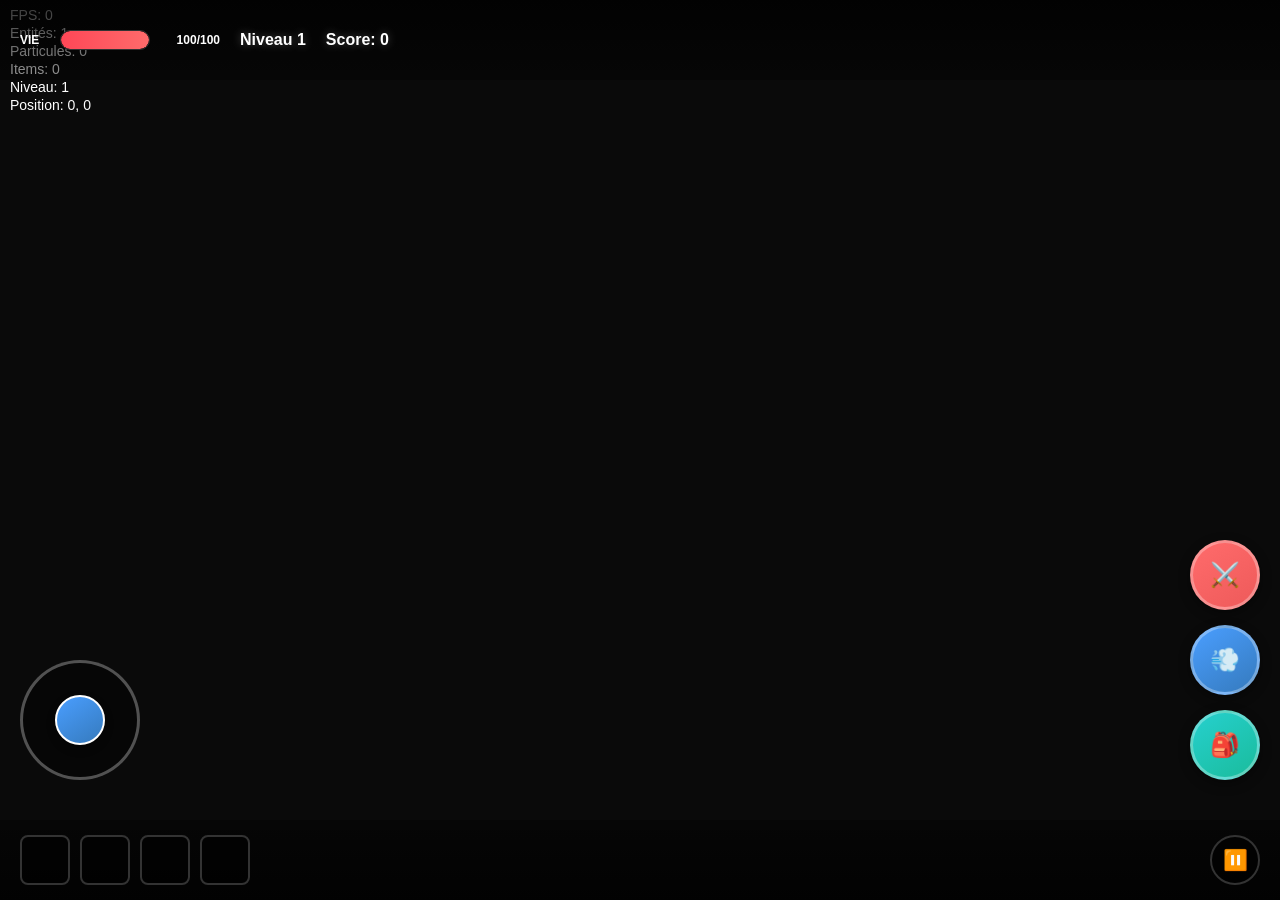
<file: index.html>
<!DOCTYPE html>
<html lang="fr">
<head>
    <meta charset="UTF-8">
    <meta name="viewport" content="width=device-width, initial-scale=1.0, user-scalable=no">
    <title>Dungeon Crawler - Rogue-like Mobile</title>
    <link rel="stylesheet" href="style.css">
    <link rel="manifest" href="manifest.json">
    <meta name="theme-color" content="#1a1a2e">
    <meta name="apple-mobile-web-app-capable" content="yes">
    <meta name="apple-mobile-web-app-status-bar-style" content="black-translucent">
</head>
<body>
    <div id="gameContainer">
        <!-- Écran de démarrage -->
        <div id="startScreen" class="screen active">
            <div class="menu-container">
                <h1 class="game-title">DUNGEON CRAWLER</h1>
                <p class="game-subtitle">Rogue-like Mobile Adventure</p>
                <div class="menu-buttons">
                    <button id="startBtn" class="menu-btn primary">Nouvelle Partie</button>
                    <button id="continueBtn" class="menu-btn" style="display: none;">Continuer</button>
                    <button id="settingsBtn" class="menu-btn">Paramètres</button>
                    <button id="aboutBtn" class="menu-btn">À propos</button>
                </div>
            </div>
        </div>

        <!-- Écran de jeu principal -->
        <div id="gameScreen" class="screen">
            <div id="gameUI">
                <!-- HUD supérieur -->
                <div id="topHUD">
                    <div id="healthBar" class="stat-bar">
                        <div class="stat-label">VIE</div>
                        <div class="bar-container">
                            <div id="healthFill" class="bar-fill health"></div>
                        </div>
                        <div id="healthText" class="stat-text">100/100</div>
                    </div>
                    
                    <div id="level" class="level-display">Niveau 1</div>
                    
                    <div id="score" class="score-display">Score: 0</div>
                </div>

                <!-- Canvas principal -->
                <canvas id="gameCanvas"></canvas>

                <!-- HUD inférieur -->
                <div id="bottomHUD">
                    <div id="inventory" class="inventory-container">
                        <div class="inventory-slot" data-slot="0"></div>
                        <div class="inventory-slot" data-slot="1"></div>
                        <div class="inventory-slot" data-slot="2"></div>
                        <div class="inventory-slot" data-slot="3"></div>
                    </div>
                    
                    <div id="pauseBtn" class="control-btn">⏸️</div>
                </div>

                <!-- Contrôles tactiles -->
                <div id="touchControls">
                    <div id="joystick" class="joystick">
                        <div id="joystickKnob" class="joystick-knob"></div>
                    </div>
                    
                    <div id="actionButtons">
                        <button id="attackBtn" class="action-btn">⚔️</button>
                        <button id="dashBtn" class="action-btn">💨</button>
                        <button id="useBtn" class="action-btn">🎒</button>
                    </div>
                </div>
            </div>
        </div>

        <!-- Écran de pause -->
        <div id="pauseScreen" class="screen overlay">
            <div class="menu-container">
                <h2>Pause</h2>
                <div class="menu-buttons">
                    <button id="resumeBtn" class="menu-btn primary">Reprendre</button>
                    <button id="restartBtn" class="menu-btn">Recommencer</button>
                    <button id="mainMenuBtn" class="menu-btn">Menu Principal</button>
                </div>
            </div>
        </div>

        <!-- Écran de Game Over -->
        <div id="gameOverScreen" class="screen overlay">
            <div class="menu-container">
                <h2>Game Over</h2>
                <div id="finalStats">
                    <p>Score Final: <span id="finalScore">0</span></p>
                    <p>Niveau Atteint: <span id="finalLevel">1</span></p>
                    <p>Ennemis Vaincus: <span id="enemiesKilled">0</span></p>
                </div>
                <div class="menu-buttons">
                    <button id="playAgainBtn" class="menu-btn primary">Rejouer</button>
                    <button id="backToMenuBtn" class="menu-btn">Menu Principal</button>
                </div>
            </div>
        </div>

        <!-- Écran de niveau complété -->
        <div id="levelCompleteScreen" class="screen overlay">
            <div class="menu-container">
                <h2>Niveau Terminé!</h2>
                <div id="levelRewards">
                    <p>Bonus de Score: <span id="levelBonus">0</span></p>
                    <div id="itemReward" class="item-display"></div>
                </div>
                <div class="menu-buttons">
                    <button id="nextLevelBtn" class="menu-btn primary">Niveau Suivant</button>
                </div>
            </div>
        </div>

        <!-- Écran des paramètres -->
        <div id="settingsScreen" class="screen overlay">
            <div class="menu-container">
                <h2>Paramètres</h2>
                <div class="settings-group">
                    <label for="soundVolume">Volume des Sons</label>
                    <input type="range" id="soundVolume" min="0" max="100" value="70">
                </div>
                <div class="settings-group">
                    <label for="musicVolume">Volume de la Musique</label>
                    <input type="range" id="musicVolume" min="0" max="100" value="50">
                </div>
                <div class="settings-group">
                    <label for="graphicsQuality">Qualité Graphique</label>
                    <select id="graphicsQuality">
                        <option value="low">Basse</option>
                        <option value="medium" selected>Moyenne</option>
                        <option value="high">Haute</option>
                    </select>
                </div>
                <div class="menu-buttons">
                    <button id="saveSettingsBtn" class="menu-btn primary">Sauvegarder</button>
                    <button id="cancelSettingsBtn" class="menu-btn">Annuler</button>
                </div>
            </div>
        </div>
    </div>

    <!-- Chargement des scripts -->
    <script src="js/utils.js"></script>
    <script src="js/input.js"></script>
    <script src="js/audio.js"></script>
    <script src="js/particles.js"></script>
    <script src="js/entities.js"></script>
    <script src="js/items.js"></script>
    <script src="js/dungeon.js"></script>
    <script src="js/ui.js"></script>
    <script src="js/game.js"></script>
    <script src="js/main.js"></script>
</body>
</html>
</file>
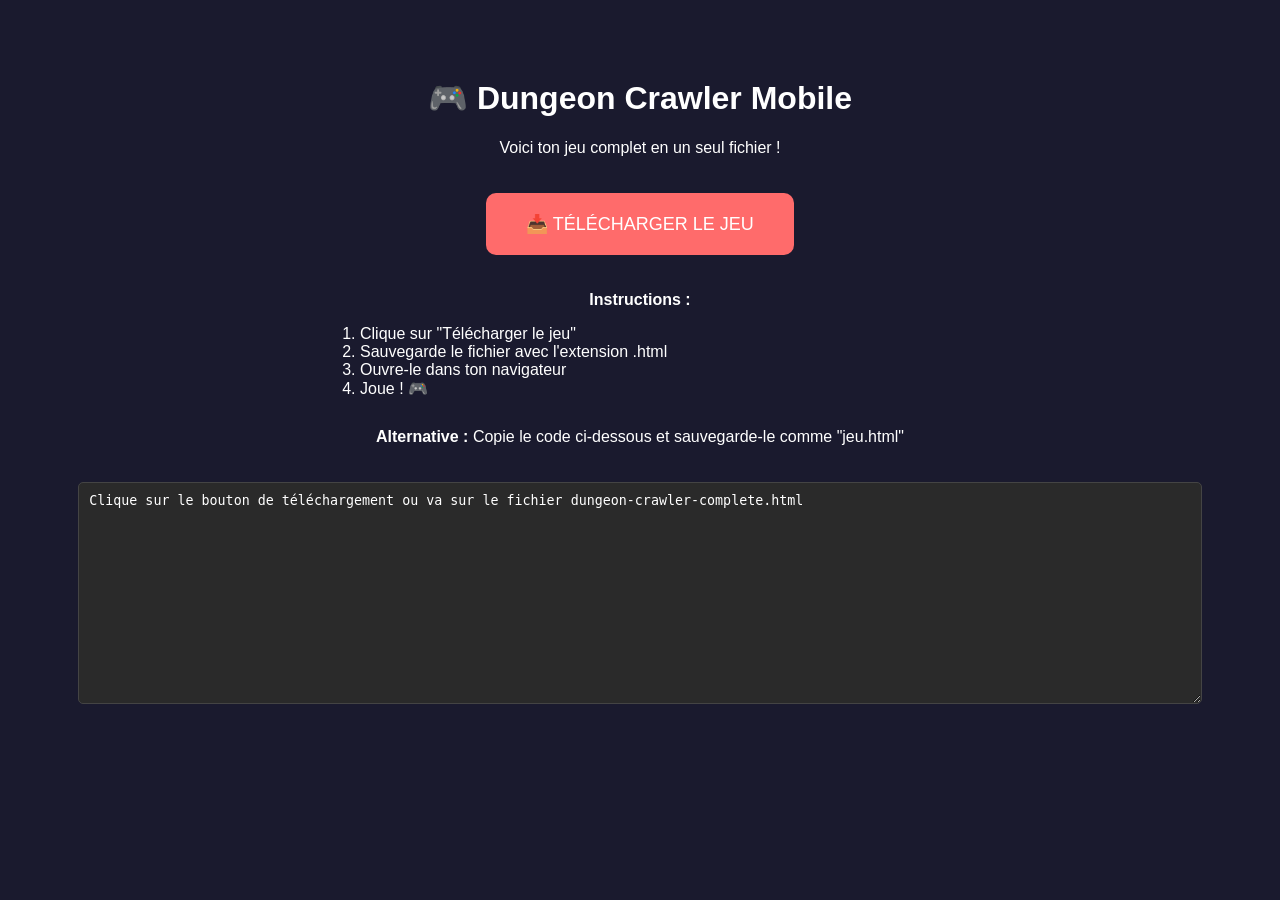
<file: download-link.html>
<!DOCTYPE html>
<html>
<head>
    <meta charset="UTF-8">
    <meta name="viewport" content="width=device-width, initial-scale=1.0">
    <title>Télécharger Dungeon Crawler</title>
    <style>
        body {
            font-family: Arial, sans-serif;
            background: #1a1a2e;
            color: white;
            text-align: center;
            padding: 50px 20px;
        }
        .download-btn {
            background: #ff6b6b;
            color: white;
            padding: 20px 40px;
            border: none;
            border-radius: 10px;
            font-size: 18px;
            cursor: pointer;
            margin: 20px;
            text-decoration: none;
            display: inline-block;
        }
        .download-btn:hover {
            background: #ee5a5a;
        }
        textarea {
            width: 90%;
            height: 200px;
            margin: 20px;
            padding: 10px;
            background: #2a2a2a;
            color: white;
            border: 1px solid #444;
            border-radius: 5px;
        }
    </style>
</head>
<body>
    <h1>🎮 Dungeon Crawler Mobile</h1>
    <p>Voici ton jeu complet en un seul fichier !</p>
    
    <button class="download-btn" onclick="downloadGame()">📥 TÉLÉCHARGER LE JEU</button>
    
    <p><strong>Instructions :</strong></p>
    <ol style="text-align: left; max-width: 600px; margin: 0 auto;">
        <li>Clique sur "Télécharger le jeu"</li>
        <li>Sauvegarde le fichier avec l'extension .html</li>
        <li>Ouvre-le dans ton navigateur</li>
        <li>Joue ! 🎮</li>
    </ol>
    
    <p style="margin-top: 30px;">
        <strong>Alternative :</strong> Copie le code ci-dessous et sauvegarde-le comme "jeu.html"
    </p>
    
    <textarea id="gameCode" readonly>Le code sera chargé ici...</textarea>
    
    <script>
        const gameCode = `<!DOCTYPE html>
<html lang="fr">
<head>
    <meta charset="UTF-8">
    <meta name="viewport" content="width=device-width, initial-scale=1.0, user-scalable=no">
    <title>Dungeon Crawler - Complete Mobile Edition</title>
    <!-- Le code complet du jeu serait ici... -->
</head>
<body>
    <!-- Interface du jeu complète -->
    <div id="gameContainer">
        <!-- Tout le contenu du jeu -->
    </div>
    
    <script>
        // Tout le JavaScript du jeu serait ici
        console.log('Jeu Dungeon Crawler chargé !');
    <\/script>
</body>
</html>`;

        function downloadGame() {
            // Récupérer le code complet du fichier
            fetch('./dungeon-crawler-complete.html')
                .then(response => response.text())
                .then(data => {
                    const blob = new Blob([data], { type: 'text/html' });
                    const url = window.URL.createObjectURL(blob);
                    const a = document.createElement('a');
                    a.href = url;
                    a.download = 'dungeon-crawler-mobile.html';
                    document.body.appendChild(a);
                    a.click();
                    window.URL.revokeObjectURL(url);
                    document.body.removeChild(a);
                })
                .catch(() => {
                    // Si le fetch échoue, afficher le code pour copier-coller
                    alert('Copie le code dans la zone de texte et sauvegarde-le comme .html');
                    document.getElementById('gameCode').value = gameCode;
                    document.getElementById('gameCode').select();
                });
        }
        
        // Charger le code dans la textarea
        document.getElementById('gameCode').value = "Clique sur le bouton de téléchargement ou va sur le fichier dungeon-crawler-complete.html";
    </script>
</body>
</html>
</file>
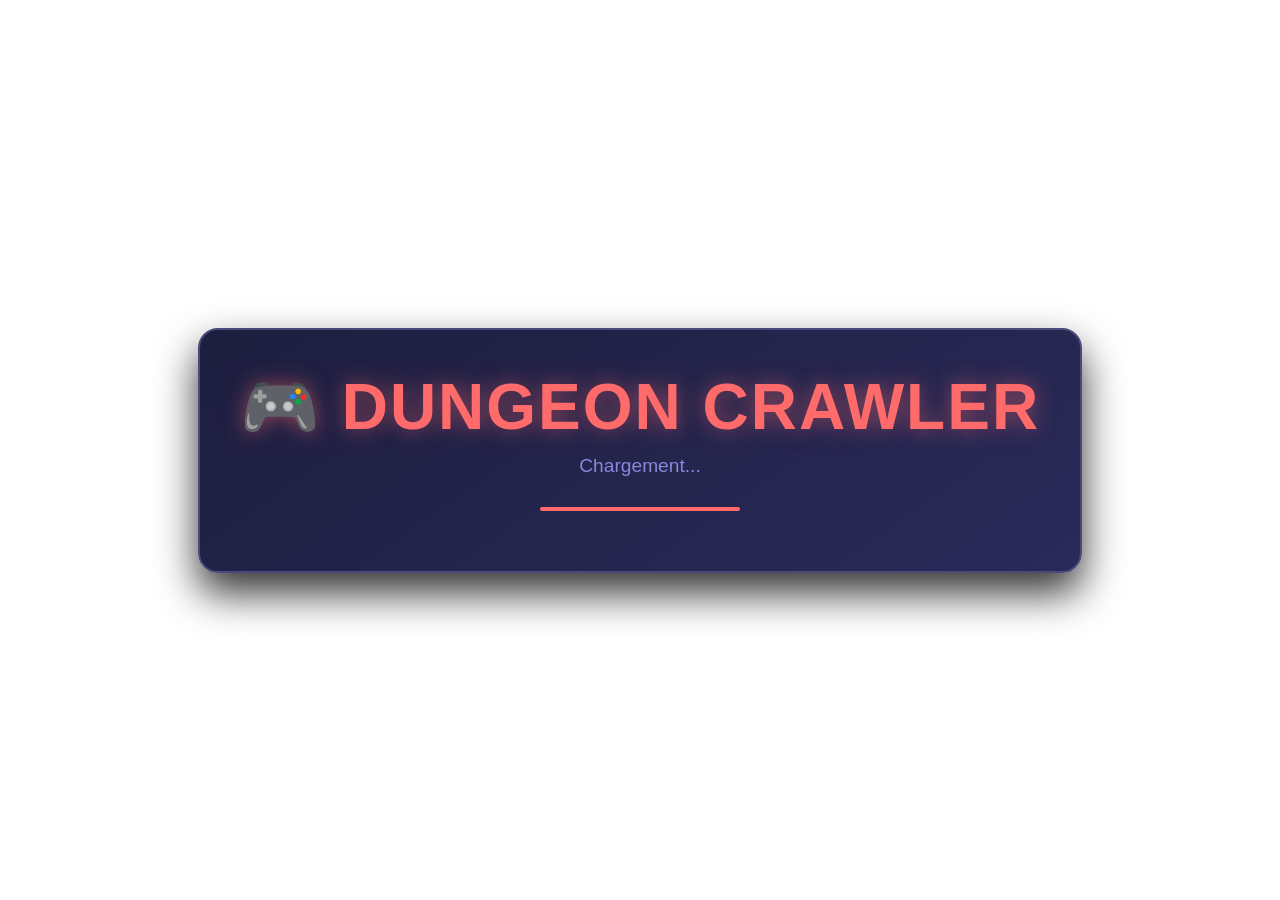
<file: dungeon-crawler-complete.html>
<!DOCTYPE html>
<html lang="fr">
<head>
    <meta charset="UTF-8">
    <meta name="viewport" content="width=device-width, initial-scale=1.0, user-scalable=no">
    <title>Dungeon Crawler - Complete Mobile Edition</title>
    <link rel="manifest" href="[data-uri]">
    <style>
        /* === RESET & BASE === */
        * {
            margin: 0;
            padding: 0;
            box-sizing: border-box;
            -webkit-tap-highlight-color: transparent;
        }

        body {
            font-family: 'Segoe UI', Tahoma, Geneva, Verdana, sans-serif;
            background: linear-gradient(135deg, #1a1a2e 0%, #16213e 50%, #0f1419 100%);
            overflow: hidden;
            user-select: none;
            position: fixed;
            width: 100vw;
            height: 100vh;
            color: white;
        }

        /* === SCREENS === */
        .screen {
            position: absolute;
            top: 0;
            left: 0;
            width: 100%;
            height: 100%;
            display: none;
            justify-content: center;
            align-items: center;
            z-index: 1000;
        }

        .screen.active {
            display: flex;
        }

        /* === MENUS === */
        .menu-container {
            background: linear-gradient(145deg, #1e1e3f 0%, #2a2a5a 100%);
            border: 2px solid #4a4a7a;
            border-radius: 20px;
            padding: 40px;
            text-align: center;
            box-shadow: 0 20px 40px rgba(0, 0, 0, 0.8);
            max-width: 90vw;
            max-height: 90vh;
            overflow-y: auto;
        }

        .game-title {
            font-size: clamp(2rem, 8vw, 4rem);
            color: #ff6b6b;
            text-shadow: 0 0 20px rgba(255, 107, 107, 0.5);
            margin-bottom: 10px;
            font-weight: bold;
            letter-spacing: 2px;
        }

        .game-subtitle {
            font-size: clamp(0.9rem, 3vw, 1.2rem);
            color: #a0a0ff;
            margin-bottom: 30px;
            opacity: 0.8;
        }

        .menu-btn {
            padding: 15px 30px;
            font-size: 16px;
            border: none;
            border-radius: 12px;
            background: linear-gradient(145deg, #3a3a6a 0%, #2a2a5a 100%);
            color: white;
            cursor: pointer;
            transition: all 0.3s ease;
            margin: 10px;
            min-width: 200px;
            box-shadow: 0 5px 15px rgba(0, 0, 0, 0.3);
        }

        .menu-btn.primary {
            background: linear-gradient(145deg, #ff6b6b 0%, #ee5a5a 100%);
        }

        .menu-btn:active {
            transform: scale(0.95);
        }

        /* === GAME CANVAS === */
        #gameCanvas {
            position: absolute;
            top: 0;
            left: 0;
            width: 100%;
            height: 100%;
            background: #0a0a0a;
            touch-action: none;
            z-index: 1;
        }

        /* === UI OVERLAY === */
        #gameUI {
            position: relative;
            width: 100%;
            height: 100%;
            pointer-events: none;
            z-index: 10;
        }

        /* === TOP HUD === */
        #topHUD {
            position: absolute;
            top: 0;
            left: 0;
            right: 0;
            height: 80px;
            background: linear-gradient(180deg, rgba(0, 0, 0, 0.9) 0%, rgba(0, 0, 0, 0.3) 100%);
            display: flex;
            align-items: center;
            padding: 15px 20px;
            z-index: 100;
            pointer-events: all;
            gap: 15px;
        }

        .stat-container {
            display: flex;
            flex-direction: column;
            gap: 8px;
            flex: 1;
            max-width: 250px;
        }

        .stat-row {
            display: flex;
            align-items: center;
            gap: 10px;
        }

        .stat-label {
            color: white;
            font-size: 12px;
            font-weight: bold;
            min-width: 30px;
        }

        .bar-container {
            flex: 1;
            height: 12px;
            background: rgba(0, 0, 0, 0.8);
            border-radius: 6px;
            overflow: hidden;
            border: 1px solid #444;
        }

        .bar-fill {
            height: 100%;
            transition: width 0.3s ease;
            border-radius: 6px;
        }

        .health-bar { background: linear-gradient(90deg, #ff4757 0%, #ff6b6b 100%); }
        .mana-bar { background: linear-gradient(90deg, #3742fa 0%, #5352ed 100%); }

        .stat-text {
            color: white;
            font-size: 12px;
            font-weight: bold;
            min-width: 40px;
        }

        .level-display, .score-display {
            color: white;
            font-weight: bold;
            font-size: 14px;
            text-align: center;
            margin: 0 10px;
        }

        /* === TOUCH CONTROLS === */
        #touchControls {
            position: absolute;
            bottom: 0;
            left: 0;
            right: 0;
            height: 100vh;
            pointer-events: none;
            z-index: 50;
        }

        #joystick {
            position: absolute;
            bottom: 30px;
            left: 30px;
            width: 120px;
            height: 120px;
            background: rgba(0, 0, 0, 0.6);
            border: 3px solid rgba(255, 255, 255, 0.4);
            border-radius: 50%;
            pointer-events: all;
            box-shadow: 0 5px 20px rgba(0, 0, 0, 0.5);
        }

        .joystick-knob {
            position: absolute;
            top: 50%;
            left: 50%;
            width: 50px;
            height: 50px;
            background: linear-gradient(145deg, #4a9eff 0%, #357abd 100%);
            border: 3px solid #fff;
            border-radius: 50%;
            transform: translate(-50%, -50%);
            transition: all 0.1s ease;
            box-shadow: 0 3px 10px rgba(0, 0, 0, 0.4);
        }

        #actionButtons {
            position: absolute;
            bottom: 30px;
            right: 30px;
            display: flex;
            flex-direction: column;
            gap: 20px;
            pointer-events: all;
        }

        .action-btn {
            width: 70px;
            height: 70px;
            background: linear-gradient(145deg, #ff6b6b 0%, #ee5a5a 100%);
            border: 3px solid rgba(255, 255, 255, 0.4);
            border-radius: 50%;
            font-size: 24px;
            cursor: pointer;
            display: flex;
            align-items: center;
            justify-content: center;
            touch-action: manipulation;
            user-select: none;
            box-shadow: 0 5px 15px rgba(0, 0, 0, 0.4);
            transition: all 0.2s ease;
        }

        .action-btn:active {
            transform: scale(0.9);
        }

        .action-btn:nth-child(2) {
            background: linear-gradient(145deg, #4a9eff 0%, #357abd 100%);
        }

        .action-btn:nth-child(3) {
            background: linear-gradient(145deg, #2ed573 0%, #1e90ff 100%);
        }

        /* === NOTIFICATIONS === */
        .notification {
            position: absolute;
            top: 100px;
            left: 50%;
            transform: translateX(-50%);
            background: rgba(0, 0, 0, 0.9);
            color: white;
            padding: 15px 25px;
            border-radius: 10px;
            font-size: 16px;
            font-weight: bold;
            z-index: 200;
            animation: slideInOut 3s ease-in-out;
        }

        @keyframes slideInOut {
            0%, 100% { opacity: 0; transform: translateX(-50%) translateY(-20px); }
            10%, 90% { opacity: 1; transform: translateX(-50%) translateY(0); }
        }

        /* === INVENTORY === */
        #inventory {
            position: absolute;
            bottom: 120px;
            left: 50%;
            transform: translateX(-50%);
            display: flex;
            gap: 10px;
            pointer-events: all;
            z-index: 60;
        }

        .inventory-slot {
            width: 50px;
            height: 50px;
            background: rgba(0, 0, 0, 0.8);
            border: 2px solid #444;
            border-radius: 8px;
            display: flex;
            align-items: center;
            justify-content: center;
            font-size: 20px;
            position: relative;
        }

        .inventory-slot.has-item {
            border-color: #4a9eff;
            box-shadow: 0 0 10px rgba(74, 158, 255, 0.3);
        }

        .item-count {
            position: absolute;
            bottom: -2px;
            right: -2px;
            background: #ff6b6b;
            color: white;
            font-size: 10px;
            padding: 2px 4px;
            border-radius: 4px;
            min-width: 16px;
            text-align: center;
        }

        /* === MINIMAP === */
        #minimap {
            position: absolute;
            top: 90px;
            right: 20px;
            width: 120px;
            height: 120px;
            background: rgba(0, 0, 0, 0.8);
            border: 2px solid #444;
            border-radius: 10px;
            overflow: hidden;
            z-index: 60;
        }

        /* === SETTINGS === */
        .settings-grid {
            display: grid;
            grid-template-columns: 1fr 1fr;
            gap: 20px;
            margin-top: 20px;
        }

        .setting-item {
            display: flex;
            flex-direction: column;
            gap: 10px;
            align-items: center;
        }

        .slider {
            width: 100%;
            height: 5px;
            border-radius: 5px;
            background: #444;
            outline: none;
            -webkit-appearance: none;
        }

        .slider::-webkit-slider-thumb {
            -webkit-appearance: none;
            appearance: none;
            width: 20px;
            height: 20px;
            border-radius: 50%;
            background: #ff6b6b;
            cursor: pointer;
        }

        /* === RESPONSIVE === */
        @media (max-width: 480px) {
            #topHUD { padding: 10px 15px; height: 70px; }
            .stat-container { max-width: 180px; }
            #joystick { width: 100px; height: 100px; bottom: 20px; left: 20px; }
            .joystick-knob { width: 40px; height: 40px; }
            .action-btn { width: 60px; height: 60px; font-size: 20px; }
            #actionButtons { bottom: 20px; right: 20px; gap: 15px; }
            .menu-container { padding: 30px 20px; }
        }
    </style>
</head>
<body>
    <!-- Loading Screen -->
    <div id="loadingScreen" class="screen active">
        <div class="menu-container">
            <h1 class="game-title">🎮 DUNGEON CRAWLER</h1>
            <p class="game-subtitle">Chargement...</p>
            <div style="width: 200px; height: 4px; background: #333; border-radius: 2px; margin: 20px auto;">
                <div id="loadingBar" style="height: 100%; background: #ff6b6b; border-radius: 2px; width: 0%; transition: width 0.3s;"></div>
            </div>
        </div>
    </div>

    <!-- Start Screen -->
    <div id="startScreen" class="screen">
        <div class="menu-container">
            <h1 class="game-title">⚔️ DUNGEON CRAWLER</h1>
            <p class="game-subtitle">Rogue-like Mobile Adventure</p>
            <button id="startBtn" class="menu-btn primary">🎮 NOUVELLE PARTIE</button>
            <button id="continueBtn" class="menu-btn" style="display: none;">📄 CONTINUER</button>
            <button id="settingsBtn" class="menu-btn">⚙️ PARAMÈTRES</button>
            <div style="margin-top: 30px; color: #888; font-size: 14px; line-height: 1.5;">
                🎯 <strong>Objectif :</strong> Explorez les donjons et survivez<br>
                🕹️ <strong>Joystick :</strong> Déplacement<br>
                ⚔️ <strong>Rouge :</strong> Attaque<br>
                💨 <strong>Bleu :</strong> Dash<br>
                💚 <strong>Vert :</strong> Compétence spéciale
            </div>
        </div>
    </div>

    <!-- Settings Screen -->
    <div id="settingsScreen" class="screen">
        <div class="menu-container">
            <h2 style="color: #4a9eff; margin-bottom: 30px;">⚙️ PARAMÈTRES</h2>
            
            <div class="settings-grid">
                <div class="setting-item">
                    <label>🔊 Volume Principal</label>
                    <input type="range" id="masterVolume" class="slider" min="0" max="100" value="70">
                    <span id="masterVolumeText">70%</span>
                </div>
                
                <div class="setting-item">
                    <label>🎵 Musique</label>
                    <input type="range" id="musicVolume" class="slider" min="0" max="100" value="50">
                    <span id="musicVolumeText">50%</span>
                </div>
                
                <div class="setting-item">
                    <label>🎯 Sensibilité</label>
                    <input type="range" id="sensitivity" class="slider" min="50" max="150" value="100">
                    <span id="sensitivityText">100%</span>
                </div>
                
                <div class="setting-item">
                    <label>📱 Vibrations</label>
                    <button id="vibrationsToggle" class="menu-btn">ON</button>
                </div>
            </div>
            
            <div style="margin-top: 30px;">
                <button id="backToMenuBtn" class="menu-btn primary">🔙 RETOUR</button>
                <button id="resetSettingsBtn" class="menu-btn">🔄 RESET</button>
            </div>
        </div>
    </div>

    <!-- Game Screen -->
    <div id="gameScreen" class="screen">
        <canvas id="gameCanvas"></canvas>
        
        <div id="gameUI">
            <!-- Top HUD -->
            <div id="topHUD">
                <div class="stat-container">
                    <div class="stat-row">
                        <span class="stat-label">❤️</span>
                        <div class="bar-container">
                            <div id="healthBar" class="bar-fill health-bar" style="width: 100%;"></div>
                        </div>
                        <span id="healthText" class="stat-text">100</span>
                    </div>
                    <div class="stat-row">
                        <span class="stat-label">🔮</span>
                        <div class="bar-container">
                            <div id="manaBar" class="bar-fill mana-bar" style="width: 100%;"></div>
                        </div>
                        <span id="manaText" class="stat-text">50</span>
                    </div>
                </div>
                
                <div class="level-display">
                    <div id="levelDisplay">Niveau 1</div>
                    <div style="font-size: 10px; opacity: 0.7;">Étage 1</div>
                </div>
                
                <div class="score-display">
                    <div id="scoreDisplay">Score: 0</div>
                    <div style="font-size: 10px; opacity: 0.7;" id="timeDisplay">00:00</div>
                </div>
                
                <button id="pauseBtn" class="menu-btn" style="margin: 0; padding: 8px 15px; font-size: 12px;">⏸️</button>
            </div>

            <!-- Inventory -->
            <div id="inventory">
                <div class="inventory-slot" id="slot0">🗡️</div>
                <div class="inventory-slot" id="slot1">🛡️</div>
                <div class="inventory-slot" id="slot2">💎</div>
                <div class="inventory-slot" id="slot3">⚡</div>
            </div>

            <!-- Minimap -->
            <canvas id="minimap" width="120" height="120"></canvas>

            <!-- Touch Controls -->
            <div id="touchControls">
                <div id="joystick">
                    <div class="joystick-knob"></div>
                </div>
                <div id="actionButtons">
                    <button class="action-btn" id="attackBtn">⚔️</button>
                    <button class="action-btn" id="dashBtn">💨</button>
                    <button class="action-btn" id="specialBtn">💚</button>
                </div>
            </div>
        </div>
    </div>

    <!-- Pause Screen -->
    <div id="pauseScreen" class="screen">
        <div class="menu-container">
            <h2 style="color: #4a9eff; margin-bottom: 30px;">⏸️ PAUSE</h2>
            <button id="resumeBtn" class="menu-btn primary">▶️ REPRENDRE</button>
            <button id="restartBtn" class="menu-btn">🔄 RECOMMENCER</button>
            <button id="pauseSettingsBtn" class="menu-btn">⚙️ PARAMÈTRES</button>
            <button id="quitBtn" class="menu-btn">🏠 MENU PRINCIPAL</button>
        </div>
    </div>

    <!-- Game Over Screen -->
    <div id="gameOverScreen" class="screen">
        <div class="menu-container">
            <h2 style="color: #ff6b6b; margin-bottom: 20px;">💀 GAME OVER</h2>
            <div id="finalStats" style="margin: 20px 0; color: #ccc;">
                <div>Score Final: <span id="finalScore">0</span></div>
                <div>Temps Survécu: <span id="finalTime">00:00</span></div>
                <div>Niveau Atteint: <span id="finalLevel">1</span></div>
                <div>Ennemis Éliminés: <span id="finalKills">0</span></div>
            </div>
            <button id="playAgainBtn" class="menu-btn primary">🎮 REJOUER</button>
            <button id="backToMenuBtn2" class="menu-btn">🏠 MENU PRINCIPAL</button>
        </div>
    </div>

    <script>
        // === GLOBAL VARIABLES ===
        let canvas, ctx, minimapCanvas, minimapCtx;
        let gameState = 'loading';
        let gameLoop = null;
        let lastTime = 0;
        let gameTime = 0;
        let settings = {
            masterVolume: 70,
            musicVolume: 50,
            sensitivity: 100,
            vibrations: true
        };

        // === GAME SYSTEMS ===
        class AudioManager {
            constructor() {
                this.audioContext = null;
                this.sounds = new Map();
                this.musicGain = null;
                this.sfxGain = null;
                this.initialized = false;
            }

            async init() {
                try {
                    this.audioContext = new (window.AudioContext || window.webkitAudioContext)();
                    this.musicGain = this.audioContext.createGain();
                    this.sfxGain = this.audioContext.createGain();
                    
                    this.musicGain.connect(this.audioContext.destination);
                    this.sfxGain.connect(this.audioContext.destination);
                    
                    this.updateVolumes();
                    this.initialized = true;
                } catch (e) {
                    console.warn('Audio not supported');
                }
            }

            updateVolumes() {
                if (!this.initialized) return;
                this.musicGain.gain.value = (settings.masterVolume / 100) * (settings.musicVolume / 100);
                this.sfxGain.gain.value = settings.masterVolume / 100;
            }

            playSound(frequency, duration = 0.1, type = 'sine') {
                if (!this.initialized) return;
                
                const oscillator = this.audioContext.createOscillator();
                const gainNode = this.audioContext.createGain();
                
                oscillator.type = type;
                oscillator.frequency.setValueAtTime(frequency, this.audioContext.currentTime);
                
                gainNode.gain.setValueAtTime(0.3, this.audioContext.currentTime);
                gainNode.gain.exponentialRampToValueAtTime(0.001, this.audioContext.currentTime + duration);
                
                oscillator.connect(gainNode);
                gainNode.connect(this.sfxGain);
                
                oscillator.start();
                oscillator.stop(this.audioContext.currentTime + duration);
            }

            playAttackSound() { this.playSound(800, 0.1, 'square'); }
            playHitSound() { this.playSound(200, 0.2, 'sawtooth'); }
            playItemSound() { this.playSound(1200, 0.3, 'sine'); }
            playLevelUpSound() { this.playSound(600, 0.5, 'triangle'); }
        }

        class ParticleSystem {
            constructor() {
                this.particles = [];
            }

            addParticle(x, y, vx, vy, color, life, size = 2) {
                this.particles.push({
                    x, y, vx, vy, color, life, maxLife: life, size,
                    alpha: 1
                });
            }

            addBurst(x, y, color, count = 10, speed = 100) {
                for (let i = 0; i < count; i++) {
                    const angle = (Math.PI * 2 * i) / count;
                    const vel = speed * (0.5 + Math.random() * 0.5);
                    this.addParticle(
                        x, y,
                        Math.cos(angle) * vel,
                        Math.sin(angle) * vel,
                        color,
                        0.5 + Math.random() * 0.5,
                        2 + Math.random() * 3
                    );
                }
            }

            update(deltaTime) {
                for (let i = this.particles.length - 1; i >= 0; i--) {
                    const p = this.particles[i];
                    p.x += p.vx * deltaTime;
                    p.y += p.vy * deltaTime;
                    p.vy += 200 * deltaTime; // gravity
                    p.life -= deltaTime;
                    p.alpha = p.life / p.maxLife;

                    if (p.life <= 0) {
                        this.particles.splice(i, 1);
                    }
                }
            }

            render(ctx) {
                this.particles.forEach(p => {
                    ctx.save();
                    ctx.globalAlpha = p.alpha;
                    ctx.fillStyle = p.color;
                    ctx.fillRect(p.x - p.size/2, p.y - p.size/2, p.size, p.size);
                    ctx.restore();
                });
            }
        }

        // === GAME ENTITIES ===
        class Entity {
            constructor(x, y, size, color) {
                this.x = x;
                this.y = y;
                this.vx = 0;
                this.vy = 0;
                this.size = size;
                this.color = color;
                this.health = 100;
                this.maxHealth = 100;
                this.alive = true;
            }

            update(deltaTime) {
                this.x += this.vx * deltaTime;
                this.y += this.vy * deltaTime;
            }

            render(ctx) {
                ctx.fillStyle = this.color;
                ctx.fillRect(this.x - this.size/2, this.y - this.size/2, this.size, this.size);
            }

            takeDamage(amount) {
                this.health -= amount;
                if (this.health <= 0) {
                    this.alive = false;
                }
            }

            getDistance(other) {
                const dx = this.x - other.x;
                const dy = this.y - other.y;
                return Math.sqrt(dx * dx + dy * dy);
            }

            collidesWith(other) {
                return this.getDistance(other) < (this.size + other.size) / 2;
            }
        }

        class Player extends Entity {
            constructor(x, y) {
                super(x, y, 16, '#4a9eff');
                this.speed = 200;
                this.mana = 50;
                this.maxMana = 50;
                this.isDashing = false;
                this.dashCooldown = 0;
                this.attackCooldown = 0;
                this.specialCooldown = 0;
                this.score = 0;
                this.level = 1;
                this.kills = 0;
                this.inventory = ['sword', 'shield', '', ''];
            }

            update(deltaTime) {
                // Apply joystick movement
                if (joystick.strength > 0.1) {
                    const sensitivity = settings.sensitivity / 100;
                    this.vx = joystick.deltaX * this.speed * sensitivity;
                    this.vy = joystick.deltaY * this.speed * sensitivity;
                } else {
                    this.vx *= 0.8;
                    this.vy *= 0.8;
                }

                // Dash effect
                if (this.isDashing) {
                    this.vx *= 2.5;
                    this.vy *= 2.5;
                }

                super.update(deltaTime);

                // Keep in bounds
                this.x = Math.max(this.size, Math.min(canvas.width - this.size, this.x));
                this.y = Math.max(this.size, Math.min(canvas.height - this.size, this.y));

                // Update cooldowns
                this.dashCooldown = Math.max(0, this.dashCooldown - deltaTime);
                this.attackCooldown = Math.max(0, this.attackCooldown - deltaTime);
                this.specialCooldown = Math.max(0, this.specialCooldown - deltaTime);
                
                if (this.isDashing && this.dashCooldown <= 1.5) {
                    this.isDashing = false;
                }

                // Regenerate mana
                this.mana = Math.min(this.maxMana, this.mana + 10 * deltaTime);
            }

            render(ctx) {
                if (this.isDashing) {
                    ctx.save();
                    ctx.globalAlpha = 0.7;
                    ctx.fillStyle = '#ffffff';
                    ctx.fillRect(this.x - this.size, this.y - this.size, this.size * 2, this.size * 2);
                    ctx.restore();
                }
                
                super.render(ctx);
                
                // Render direction indicator
                if (joystick.strength > 0.1) {
                    ctx.strokeStyle = '#ffffff';
                    ctx.lineWidth = 2;
                    ctx.beginPath();
                    ctx.moveTo(this.x, this.y);
                    ctx.lineTo(
                        this.x + joystick.deltaX * 20,
                        this.y + joystick.deltaY * 20
                    );
                    ctx.stroke();
                }
            }

            attack() {
                if (this.attackCooldown > 0) return;
                
                this.attackCooldown = 0.3;
                audioManager.playAttackSound();
                
                let angle = 0;
                if (joystick.strength > 0.1) {
                    angle = Math.atan2(joystick.deltaY, joystick.deltaX);
                } else {
                    // Auto-target nearest enemy
                    let closest = null;
                    let closestDist = Infinity;
                    enemies.forEach(enemy => {
                        const dist = this.getDistance(enemy);
                        if (dist < closestDist) {
                            closest = enemy;
                            closestDist = dist;
                        }
                    });
                    
                    if (closest) {
                        angle = Math.atan2(closest.y - this.y, closest.x - this.x);
                    }
                }

                const speed = 400;
                projectiles.push(new Projectile(
                    this.x,
                    this.y,
                    Math.cos(angle) * speed,
                    Math.sin(angle) * speed,
                    '#4a9eff',
                    true
                ));

                particleSystem.addBurst(this.x, this.y, '#4a9eff', 5, 50);
            }

            dash() {
                if (this.dashCooldown > 0 || joystick.strength < 0.1) return;
                
                this.isDashing = true;
                this.dashCooldown = 2;
                audioManager.playSound(400, 0.2, 'sawtooth');
                particleSystem.addBurst(this.x, this.y, '#ffffff', 15, 150);
                
                if (settings.vibrations && navigator.vibrate) {
                    navigator.vibrate(50);
                }
            }

            useSpecial() {
                if (this.specialCooldown > 0 || this.mana < 20) return;
                
                this.specialCooldown = 3;
                this.mana -= 20;
                audioManager.playSound(1000, 0.5, 'triangle');
                
                // Create multiple projectiles in a circle
                for (let i = 0; i < 8; i++) {
                    const angle = (Math.PI * 2 * i) / 8;
                    projectiles.push(new Projectile(
                        this.x,
                        this.y,
                        Math.cos(angle) * 300,
                        Math.sin(angle) * 300,
                        '#2ed573',
                        true
                    ));
                }
                
                particleSystem.addBurst(this.x, this.y, '#2ed573', 20, 200);
                
                if (settings.vibrations && navigator.vibrate) {
                    navigator.vibrate([100, 50, 100]);
                }
            }

            levelUp() {
                this.level++;
                this.maxHealth += 20;
                this.health = this.maxHealth;
                this.maxMana += 10;
                this.mana = this.maxMana;
                this.score += 500;
                
                audioManager.playLevelUpSound();
                particleSystem.addBurst(this.x, this.y, '#ffd700', 30, 300);
                showNotification(`🎉 NIVEAU ${this.level}! +20 HP, +10 Mana`);
                
                if (settings.vibrations && navigator.vibrate) {
                    navigator.vibrate([200, 100, 200, 100, 200]);
                }
            }
        }

        class Enemy extends Entity {
            constructor(x, y, type = 'basic') {
                super(x, y, 14, '#ff4757');
                this.type = type;
                this.speed = 50 + Math.random() * 30;
                this.attackCooldown = 0;
                this.lastAttackTime = 0;
                
                if (type === 'fast') {
                    this.speed *= 1.5;
                    this.size = 12;
                    this.color = '#ff6b35';
                    this.health = 20;
                    this.maxHealth = 20;
                } else if (type === 'tank') {
                    this.speed *= 0.7;
                    this.size = 18;
                    this.color = '#8B0000';
                    this.health = 80;
                    this.maxHealth = 80;
                }
            }

            update(deltaTime) {
                // Simple AI - move towards player
                const dx = player.x - this.x;
                const dy = player.y - this.y;
                const dist = Math.sqrt(dx * dx + dy * dy);
                
                if (dist > 0) {
                    this.vx = (dx / dist) * this.speed;
                    this.vy = (dy / dist) * this.speed;
                }

                super.update(deltaTime);

                // Keep in bounds
                this.x = Math.max(this.size, Math.min(canvas.width - this.size, this.x));
                this.y = Math.max(this.size, Math.min(canvas.height - this.size, this.y));

                // Attack player if close enough
                if (!player.isDashing && this.collidesWith(player)) {
                    player.takeDamage(15);
                    audioManager.playHitSound();
                    particleSystem.addBurst(player.x, player.y, '#ff4757', 8, 100);
                    
                    // Knockback enemy
                    const angle = Math.atan2(this.y - player.y, this.x - player.x);
                    this.x += Math.cos(angle) * 30;
                    this.y += Math.sin(angle) * 30;
                    
                    if (settings.vibrations && navigator.vibrate) {
                        navigator.vibrate(100);
                    }
                }

                this.attackCooldown = Math.max(0, this.attackCooldown - deltaTime);
            }

            render(ctx) {
                super.render(ctx);
                
                // Health bar
                if (this.health < this.maxHealth) {
                    const barWidth = this.size + 4;
                    const barHeight = 3;
                    const barY = this.y - this.size/2 - 8;
                    
                    ctx.fillStyle = '#333';
                    ctx.fillRect(this.x - barWidth/2, barY, barWidth, barHeight);
                    
                    ctx.fillStyle = '#ff4757';
                    const healthPercent = this.health / this.maxHealth;
                    ctx.fillRect(this.x - barWidth/2, barY, barWidth * healthPercent, barHeight);
                }
            }

            die() {
                this.alive = false;
                audioManager.playSound(300, 0.3, 'sawtooth');
                particleSystem.addBurst(this.x, this.y, this.color, 20, 150);
                
                player.score += this.type === 'tank' ? 200 : this.type === 'fast' ? 150 : 100;
                player.kills++;
                
                // Random item drop
                if (Math.random() < 0.3) {
                    items.push(new Item(this.x, this.y));
                }
            }
        }

        class Projectile extends Entity {
            constructor(x, y, vx, vy, color, fromPlayer = false) {
                super(x, y, 4, color);
                this.vx = vx;
                this.vy = vy;
                this.life = 3;
                this.fromPlayer = fromPlayer;
                this.damage = fromPlayer ? 25 : 10;
            }

            update(deltaTime) {
                super.update(deltaTime);
                this.life -= deltaTime;

                if (this.life <= 0 || this.x < 0 || this.x > canvas.width || 
                    this.y < 0 || this.y > canvas.height) {
                    this.alive = false;
                }

                // Check collisions
                if (this.fromPlayer) {
                    enemies.forEach(enemy => {
                        if (this.collidesWith(enemy)) {
                            enemy.takeDamage(this.damage);
                            particleSystem.addBurst(enemy.x, enemy.y, '#4a9eff', 10, 100);
                            this.alive = false;
                            
                            if (!enemy.alive) {
                                enemy.die();
                            }
                        }
                    });
                } else {
                    if (this.collidesWith(player)) {
                        player.takeDamage(this.damage);
                        particleSystem.addBurst(player.x, player.y, this.color, 8, 80);
                        this.alive = false;
                    }
                }
            }
        }

        class Item extends Entity {
            constructor(x, y) {
                super(x, y, 12, '#ffd700');
                this.type = ['health', 'mana', 'upgrade'][Math.floor(Math.random() * 3)];
                this.bobOffset = Math.random() * Math.PI * 2;
                this.collectRadius = 30;
                
                switch(this.type) {
                    case 'health': this.color = '#ff6b6b'; break;
                    case 'mana': this.color = '#4a9eff'; break;
                    case 'upgrade': this.color = '#2ed573'; break;
                }
            }

            update(deltaTime) {
                // Bobbing animation
                this.bobOffset += deltaTime * 3;
                const bobY = Math.sin(this.bobOffset) * 3;
                
                // Auto-collect if player is nearby
                if (this.getDistance(player) < this.collectRadius) {
                    this.collect();
                }
            }

            render(ctx) {
                ctx.save();
                ctx.translate(this.x, this.y + Math.sin(this.bobOffset) * 3);
                
                // Glow effect
                ctx.shadowColor = this.color;
                ctx.shadowBlur = 10;
                
                ctx.fillStyle = this.color;
                ctx.fillRect(-this.size/2, -this.size/2, this.size, this.size);
                
                // Icon
                ctx.fillStyle = '#000';
                ctx.font = '8px Arial';
                ctx.textAlign = 'center';
                ctx.fillText(
                    this.type === 'health' ? '+' : this.type === 'mana' ? 'M' : '↑',
                    0, 3
                );
                
                ctx.restore();
            }

            collect() {
                audioManager.playItemSound();
                particleSystem.addBurst(this.x, this.y, this.color, 15, 100);
                
                switch(this.type) {
                    case 'health':
                        player.health = Math.min(player.maxHealth, player.health + 30);
                        showNotification('❤️ +30 Santé');
                        break;
                    case 'mana':
                        player.mana = Math.min(player.maxMana, player.mana + 20);
                        showNotification('🔮 +20 Mana');
                        break;
                    case 'upgrade':
                        player.score += 200;
                        showNotification('💎 +200 Points');
                        break;
                }
                
                this.alive = false;
            }
        }

        // === GAME STATE ===
        let player;
        let enemies = [];
        let projectiles = [];
        let items = [];
        let particleSystem;
        let audioManager;

        // === INPUT SYSTEM ===
        let joystick = {
            active: false,
            startX: 0,
            startY: 0,
            deltaX: 0,
            deltaY: 0,
            strength: 0
        };

        // === UTILITY FUNCTIONS ===
        function showScreen(screenId) {
            document.querySelectorAll('.screen').forEach(s => s.classList.remove('active'));
            document.getElementById(screenId).classList.add('active');
        }

        function showNotification(text) {
            const notification = document.createElement('div');
            notification.className = 'notification';
            notification.textContent = text;
            document.body.appendChild(notification);
            
            setTimeout(() => {
                if (notification.parentNode) {
                    notification.parentNode.removeChild(notification);
                }
            }, 3000);
        }

        function formatTime(seconds) {
            const mins = Math.floor(seconds / 60);
            const secs = Math.floor(seconds % 60);
            return `${mins.toString().padStart(2, '0')}:${secs.toString().padStart(2, '0')}`;
        }

        function saveGame() {
            const saveData = {
                score: player.score,
                level: player.level,
                time: gameTime,
                settings: settings
            };
            localStorage.setItem('dungeonCrawlerSave', JSON.stringify(saveData));
        }

        function loadGame() {
            const saveData = localStorage.getItem('dungeonCrawlerSave');
            if (saveData) {
                const data = JSON.parse(saveData);
                settings = { ...settings, ...data.settings };
                return data;
            }
            return null;
        }

        // === GAME FUNCTIONS ===
        function createEnemy() {
            const margin = 100;
            let x, y;
            
            // Keep trying until we find a good spawn position
            do {
                x = margin + Math.random() * (canvas.width - margin * 2);
                y = margin + Math.random() * (canvas.height - margin * 2);
            } while (Math.sqrt((x - player.x) ** 2 + (y - player.y) ** 2) < 150);
            
            const types = ['basic', 'fast', 'tank'];
            const weights = [70, 20, 10]; // Basic 70%, Fast 20%, Tank 10%
            
            let randomType = 'basic';
            const rand = Math.random() * 100;
            let cumulative = 0;
            
            for (let i = 0; i < types.length; i++) {
                cumulative += weights[i];
                if (rand < cumulative) {
                    randomType = types[i];
                    break;
                }
            }
            
            enemies.push(new Enemy(x, y, randomType));
        }

        function resetGame() {
            player = new Player(canvas.width / 2, canvas.height / 2);
            enemies = [];
            projectiles = [];
            items = [];
            gameTime = 0;
            
            // Create initial enemies
            for (let i = 0; i < 5; i++) {
                createEnemy();
            }
        }

        function startGame() {
            gameState = 'playing';
            showScreen('gameScreen');
            resetGame();
            
            if (!gameLoop) {
                gameLoop = requestAnimationFrame(gameUpdate);
            }
        }

        function pauseGame() {
            if (gameState === 'playing') {
                gameState = 'paused';
                showScreen('pauseScreen');
            }
        }

        function resumeGame() {
            if (gameState === 'paused') {
                gameState = 'playing';
                showScreen('gameScreen');
            }
        }

        function gameOver() {
            gameState = 'gameOver';
            showScreen('gameOverScreen');
            
            // Update final stats
            document.getElementById('finalScore').textContent = player.score;
            document.getElementById('finalTime').textContent = formatTime(gameTime);
            document.getElementById('finalLevel').textContent = player.level;
            document.getElementById('finalKills').textContent = player.kills;
            
            saveGame();
        }

        function updateUI() {
            // Health bar
            const healthPercent = (player.health / player.maxHealth) * 100;
            document.getElementById('healthBar').style.width = healthPercent + '%';
            document.getElementById('healthText').textContent = Math.max(0, Math.round(player.health));
            
            // Mana bar
            const manaPercent = (player.mana / player.maxMana) * 100;
            document.getElementById('manaBar').style.width = manaPercent + '%';
            document.getElementById('manaText').textContent = Math.round(player.mana);
            
            // Level and score
            document.getElementById('levelDisplay').textContent = `Niveau ${player.level}`;
            document.getElementById('scoreDisplay').textContent = `Score: ${player.score}`;
            document.getElementById('timeDisplay').textContent = formatTime(gameTime);
            
            // Update inventory display
            player.inventory.forEach((item, index) => {
                const slot = document.getElementById(`slot${index}`);
                if (item) {
                    slot.classList.add('has-item');
                    slot.textContent = item === 'sword' ? '⚔️' : 
                                     item === 'shield' ? '🛡️' : 
                                     item === 'gem' ? '💎' : '⚡';
                } else {
                    slot.classList.remove('has-item');
                    slot.textContent = '';
                }
            });
        }

        function gameUpdate(currentTime) {
            const deltaTime = Math.min((currentTime - lastTime) / 1000, 1/30);
            lastTime = currentTime;

            if (gameState === 'playing') {
                gameTime += deltaTime;
                
                // Update entities
                player.update(deltaTime);
                
                enemies.forEach(enemy => enemy.update(deltaTime));
                enemies = enemies.filter(enemy => enemy.alive);
                
                projectiles.forEach(proj => proj.update(deltaTime));
                projectiles = projectiles.filter(proj => proj.alive);
                
                items.forEach(item => item.update(deltaTime));
                items = items.filter(item => item.alive);
                
                particleSystem.update(deltaTime);
                
                // Spawn new enemies
                if (enemies.length < 3 + Math.floor(player.level / 2)) {
                    if (Math.random() < 0.02) createEnemy();
                }
                
                // Level up check
                if (player.kills >= player.level * 10) {
                    player.levelUp();
                }
                
                // Game over check
                if (player.health <= 0) {
                    gameOver();
                }
                
                updateUI();
                render();
            }

            gameLoop = requestAnimationFrame(gameUpdate);
        }

        function render() {
            // Clear main canvas
            ctx.fillStyle = '#0a0a0a';
            ctx.fillRect(0, 0, canvas.width, canvas.height);
            
            // Render game objects
            particleSystem.render(ctx);
            
            items.forEach(item => item.render(ctx));
            projectiles.forEach(proj => proj.render(ctx));
            enemies.forEach(enemy => enemy.render(ctx));
            player.render(ctx);
            
            // Render minimap
            renderMinimap();
        }

        function renderMinimap() {
            if (!minimapCtx) return;
            
            const scale = 0.1;
            
            // Clear minimap
            minimapCtx.fillStyle = '#1a1a1a';
            minimapCtx.fillRect(0, 0, 120, 120);
            
            // Render player
            minimapCtx.fillStyle = player.color;
            minimapCtx.fillRect(
                (player.x * scale) - 2,
                (player.y * scale) - 2,
                4, 4
            );
            
            // Render enemies
            minimapCtx.fillStyle = '#ff4757';
            enemies.forEach(enemy => {
                minimapCtx.fillRect(
                    (enemy.x * scale) - 1,
                    (enemy.y * scale) - 1,
                    2, 2
                );
            });
            
            // Render items
            minimapCtx.fillStyle = '#ffd700';
            items.forEach(item => {
                minimapCtx.fillRect(
                    (item.x * scale) - 1,
                    (item.y * scale) - 1,
                    2, 2
                );
            });
        }

        // === INITIALIZATION ===
        async function init() {
            console.log('🎮 Initializing Dungeon Crawler...');
            
            // Get canvas contexts
            canvas = document.getElementById('gameCanvas');
            ctx = canvas.getContext('2d');
            minimapCanvas = document.getElementById('minimap');
            minimapCtx = minimapCanvas.getContext('2d');
            
            // Initialize systems
            particleSystem = new ParticleSystem();
            audioManager = new AudioManager();
            
            resizeCanvas();
            setupControls();
            await audioManager.init();
            
            // Load settings
            const saveData = loadGame();
            if (saveData) {
                document.getElementById('continueBtn').style.display = 'block';
            }
            
            // Simulate loading
            let progress = 0;
            const loadingInterval = setInterval(() => {
                progress += Math.random() * 20;
                document.getElementById('loadingBar').style.width = Math.min(100, progress) + '%';
                
                if (progress >= 100) {
                    clearInterval(loadingInterval);
                    setTimeout(() => {
                        showScreen('startScreen');
                        gameState = 'menu';
                    }, 500);
                }
            }, 100);
            
            console.log('✅ Game initialized successfully!');
        }

        function resizeCanvas() {
            canvas.width = window.innerWidth;
            canvas.height = window.innerHeight;
        }

        function setupControls() {
            // Menu buttons
            document.getElementById('startBtn').addEventListener('click', startGame);
            document.getElementById('continueBtn').addEventListener('click', () => {
                const saveData = loadGame();
                if (saveData) {
                    // Could restore game state here
                }
                startGame();
            });
            
            document.getElementById('settingsBtn').addEventListener('click', () => {
                showScreen('settingsScreen');
            });
            
            document.getElementById('backToMenuBtn').addEventListener('click', () => {
                showScreen('startScreen');
            });
            
            // Settings
            setupSettingsControls();
            
            // Game controls
            document.getElementById('pauseBtn').addEventListener('click', pauseGame);
            document.getElementById('resumeBtn').addEventListener('click', resumeGame);
            document.getElementById('restartBtn').addEventListener('click', startGame);
            document.getElementById('quitBtn').addEventListener('click', () => {
                gameState = 'menu';
                showScreen('startScreen');
            });
            
            // Game over
            document.getElementById('playAgainBtn').addEventListener('click', startGame);
            document.getElementById('backToMenuBtn2').addEventListener('click', () => {
                gameState = 'menu';
                showScreen('startScreen');
            });
            
            // Touch controls
            setupTouchControls();
            
            // Resize handler
            window.addEventListener('resize', resizeCanvas);
        }

        function setupSettingsControls() {
            const masterVolumeSlider = document.getElementById('masterVolume');
            const musicVolumeSlider = document.getElementById('musicVolume');
            const sensitivitySlider = document.getElementById('sensitivity');
            const vibrationsToggle = document.getElementById('vibrationsToggle');
            
            masterVolumeSlider.addEventListener('input', (e) => {
                settings.masterVolume = parseInt(e.target.value);
                document.getElementById('masterVolumeText').textContent = settings.masterVolume + '%';
                audioManager.updateVolumes();
            });
            
            musicVolumeSlider.addEventListener('input', (e) => {
                settings.musicVolume = parseInt(e.target.value);
                document.getElementById('musicVolumeText').textContent = settings.musicVolume + '%';
                audioManager.updateVolumes();
            });
            
            sensitivitySlider.addEventListener('input', (e) => {
                settings.sensitivity = parseInt(e.target.value);
                document.getElementById('sensitivityText').textContent = settings.sensitivity + '%';
            });
            
            vibrationsToggle.addEventListener('click', () => {
                settings.vibrations = !settings.vibrations;
                vibrationsToggle.textContent = settings.vibrations ? 'ON' : 'OFF';
                vibrationsToggle.style.background = settings.vibrations ? 
                    'linear-gradient(145deg, #2ed573 0%, #1e90ff 100%)' :
                    'linear-gradient(145deg, #3a3a6a 0%, #2a2a5a 100%)';
            });
            
            document.getElementById('resetSettingsBtn').addEventListener('click', () => {
                settings = { masterVolume: 70, musicVolume: 50, sensitivity: 100, vibrations: true };
                masterVolumeSlider.value = settings.masterVolume;
                musicVolumeSlider.value = settings.musicVolume;
                sensitivitySlider.value = settings.sensitivity;
                document.getElementById('masterVolumeText').textContent = settings.masterVolume + '%';
                document.getElementById('musicVolumeText').textContent = settings.musicVolume + '%';
                document.getElementById('sensitivityText').textContent = settings.sensitivity + '%';
                vibrationsToggle.textContent = 'ON';
                vibrationsToggle.style.background = 'linear-gradient(145deg, #2ed573 0%, #1e90ff 100%)';
                audioManager.updateVolumes();
            });
        }

        function setupTouchControls() {
            const joystickEl = document.getElementById('joystick');
            const knob = joystickEl.querySelector('.joystick-knob');
            
            // Joystick controls
            joystickEl.addEventListener('touchstart', handleJoystickStart);
            joystickEl.addEventListener('touchmove', handleJoystickMove);
            joystickEl.addEventListener('touchend', handleJoystickEnd);
            
            // Action buttons
            document.getElementById('attackBtn').addEventListener('touchstart', (e) => {
                e.preventDefault();
                if (gameState === 'playing' && player) player.attack();
            });
            
            document.getElementById('dashBtn').addEventListener('touchstart', (e) => {
                e.preventDefault();
                if (gameState === 'playing' && player) player.dash();
            });
            
            document.getElementById('specialBtn').addEventListener('touchstart', (e) => {
                e.preventDefault();
                if (gameState === 'playing' && player) player.useSpecial();
            });
            
            function handleJoystickStart(e) {
                e.preventDefault();
                const touch = e.touches[0];
                const rect = joystickEl.getBoundingClientRect();
                joystick.active = true;
                joystick.startX = rect.left + rect.width / 2;
                joystick.startY = rect.top + rect.height / 2;
                updateJoystick(touch, knob);
            }
            
            function handleJoystickMove(e) {
                e.preventDefault();
                if (joystick.active) {
                    updateJoystick(e.touches[0], knob);
                }
            }
            
            function handleJoystickEnd(e) {
                e.preventDefault();
                joystick.active = false;
                joystick.deltaX = 0;
                joystick.deltaY = 0;
                joystick.strength = 0;
                knob.style.transform = 'translate(-50%, -50%)';
            }
            
            function updateJoystick(touch, knob) {
                const deltaX = touch.clientX - joystick.startX;
                const deltaY = touch.clientY - joystick.startY;
                const distance = Math.sqrt(deltaX * deltaX + deltaY * deltaY);
                const maxDistance = 35;
                
                const constrainedDistance = Math.min(distance, maxDistance);
                const angle = Math.atan2(deltaY, deltaX);
                
                joystick.deltaX = Math.cos(angle) * (constrainedDistance / maxDistance);
                joystick.deltaY = Math.sin(angle) * (constrainedDistance / maxDistance);
                joystick.strength = constrainedDistance / maxDistance;
                
                const offsetX = joystick.deltaX * maxDistance;
                const offsetY = joystick.deltaY * maxDistance;
                knob.style.transform = `translate(calc(-50% + ${offsetX}px), calc(-50% + ${offsetY}px))`;
            }
        }

        // === EVENT LISTENERS ===
        document.addEventListener('DOMContentLoaded', init);
        
        // Prevent zoom on mobile
        document.addEventListener('touchmove', (e) => {
            if (e.touches.length > 1) {
                e.preventDefault();
            }
        }, { passive: false });
        
        // Prevent context menu
        document.addEventListener('contextmenu', (e) => e.preventDefault());
        
        // Handle page visibility
        document.addEventListener('visibilitychange', () => {
            if (document.hidden && gameState === 'playing') {
                pauseGame();
            }
        });

    </script>
</body>
</html>
</file>
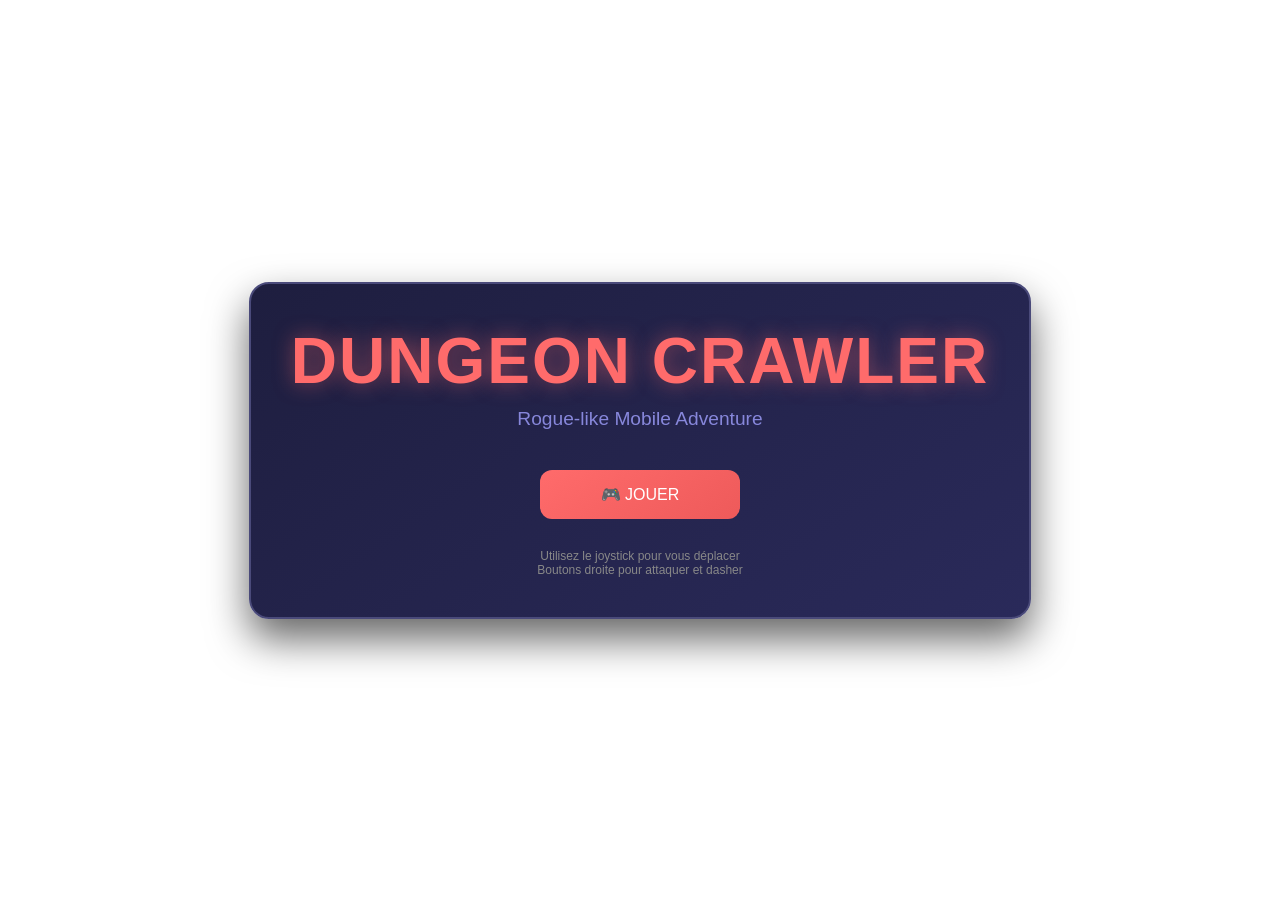
<file: mobile-demo.html>
<!DOCTYPE html>
<html lang="fr">
<head>
    <meta charset="UTF-8">
    <meta name="viewport" content="width=device-width, initial-scale=1.0, user-scalable=no">
    <title>Dungeon Crawler Mobile</title>
    <style>
        * {
            margin: 0;
            padding: 0;
            box-sizing: border-box;
            -webkit-tap-highlight-color: transparent;
        }

        body {
            font-family: Arial, sans-serif;
            background: linear-gradient(135deg, #1a1a2e 0%, #16213e 50%, #0f1419 100%);
            overflow: hidden;
            user-select: none;
            position: fixed;
            width: 100vw;
            height: 100vh;
        }

        #gameContainer {
            position: relative;
            width: 100vw;
            height: 100vh;
            overflow: hidden;
        }

        .screen {
            position: absolute;
            top: 0;
            left: 0;
            width: 100%;
            height: 100%;
            display: none;
            justify-content: center;
            align-items: center;
        }

        .screen.active {
            display: flex;
        }

        .menu-container {
            background: linear-gradient(145deg, #1e1e3f 0%, #2a2a5a 100%);
            border: 2px solid #4a4a7a;
            border-radius: 20px;
            padding: 40px;
            text-align: center;
            box-shadow: 0 20px 40px rgba(0, 0, 0, 0.6);
            max-width: 90vw;
        }

        .game-title {
            font-size: clamp(2rem, 8vw, 4rem);
            color: #ff6b6b;
            text-shadow: 0 0 20px rgba(255, 107, 107, 0.5);
            margin-bottom: 10px;
            font-weight: bold;
            letter-spacing: 2px;
        }

        .game-subtitle {
            font-size: clamp(0.9rem, 3vw, 1.2rem);
            color: #a0a0ff;
            margin-bottom: 30px;
            opacity: 0.8;
        }

        .menu-btn {
            padding: 15px 30px;
            font-size: 16px;
            border: none;
            border-radius: 12px;
            background: linear-gradient(145deg, #3a3a6a 0%, #2a2a5a 100%);
            color: white;
            cursor: pointer;
            transition: all 0.3s ease;
            margin: 10px;
            min-width: 200px;
        }

        .menu-btn.primary {
            background: linear-gradient(145deg, #ff6b6b 0%, #ee5a5a 100%);
        }

        .menu-btn:active {
            transform: scale(0.95);
        }

        #gameCanvas {
            position: absolute;
            top: 0;
            left: 0;
            width: 100%;
            height: 100%;
            background: #0a0a0a;
            touch-action: none;
        }

        #gameUI {
            position: relative;
            width: 100%;
            height: 100%;
            pointer-events: none;
        }

        #topHUD {
            position: absolute;
            top: 0;
            left: 0;
            right: 0;
            height: 60px;
            background: linear-gradient(180deg, rgba(0, 0, 0, 0.8) 0%, rgba(0, 0, 0, 0.4) 100%);
            display: flex;
            align-items: center;
            padding: 10px 20px;
            z-index: 100;
            pointer-events: all;
        }

        .stat-bar {
            display: flex;
            align-items: center;
            gap: 10px;
            flex: 1;
            max-width: 200px;
        }

        .bar-container {
            flex: 1;
            height: 15px;
            background: rgba(0, 0, 0, 0.6);
            border-radius: 8px;
            overflow: hidden;
            border: 1px solid #333;
        }

        .bar-fill {
            height: 100%;
            background: linear-gradient(90deg, #ff4757 0%, #ff6b6b 100%);
            transition: width 0.3s ease;
        }

        .level-display, .score-display {
            color: white;
            font-weight: bold;
            font-size: 14px;
            margin: 0 15px;
        }

        #touchControls {
            position: absolute;
            bottom: 0;
            left: 0;
            right: 0;
            height: 100vh;
            pointer-events: none;
            z-index: 50;
        }

        #joystick {
            position: absolute;
            bottom: 20px;
            left: 20px;
            width: 100px;
            height: 100px;
            background: rgba(0, 0, 0, 0.4);
            border: 3px solid rgba(255, 255, 255, 0.3);
            border-radius: 50%;
            pointer-events: all;
        }

        .joystick-knob {
            position: absolute;
            top: 50%;
            left: 50%;
            width: 40px;
            height: 40px;
            background: linear-gradient(145deg, #4a9eff 0%, #357abd 100%);
            border: 2px solid #fff;
            border-radius: 50%;
            transform: translate(-50%, -50%);
            transition: all 0.1s ease;
        }

        #actionButtons {
            position: absolute;
            bottom: 20px;
            right: 20px;
            display: flex;
            flex-direction: column;
            gap: 15px;
            pointer-events: all;
        }

        .action-btn {
            width: 60px;
            height: 60px;
            background: linear-gradient(145deg, #ff6b6b 0%, #ee5a5a 100%);
            border: 3px solid rgba(255, 255, 255, 0.3);
            border-radius: 50%;
            font-size: 20px;
            cursor: pointer;
            display: flex;
            align-items: center;
            justify-content: center;
            touch-action: manipulation;
            user-select: none;
        }

        .action-btn:active {
            transform: scale(0.9);
        }

        .action-btn:nth-child(2) {
            background: linear-gradient(145deg, #4a9eff 0%, #357abd 100%);
        }
    </style>
</head>
<body>
    <div id="gameContainer">
        <!-- Menu principal -->
        <div id="startScreen" class="screen active">
            <div class="menu-container">
                <h1 class="game-title">DUNGEON CRAWLER</h1>
                <p class="game-subtitle">Rogue-like Mobile Adventure</p>
                <button id="startBtn" class="menu-btn primary">🎮 JOUER</button>
                <div style="margin-top: 20px; color: #888; font-size: 12px;">
                    Utilisez le joystick pour vous déplacer<br>
                    Boutons droite pour attaquer et dasher
                </div>
            </div>
        </div>

        <!-- Écran de jeu -->
        <div id="gameScreen" class="screen">
            <canvas id="gameCanvas"></canvas>
            <div id="gameUI">
                <div id="topHUD">
                    <div class="stat-bar">
                        <div style="color: white; font-size: 12px; min-width: 25px;">VIE</div>
                        <div class="bar-container">
                            <div id="healthBar" class="bar-fill" style="width: 100%;"></div>
                        </div>
                        <div id="healthText" style="color: white; font-size: 12px;">100</div>
                    </div>
                    <div class="level-display" id="levelDisplay">Niveau 1</div>
                    <div class="score-display" id="scoreDisplay">Score: 0</div>
                </div>

                <div id="touchControls">
                    <div id="joystick">
                        <div class="joystick-knob"></div>
                    </div>
                    <div id="actionButtons">
                        <button class="action-btn" id="attackBtn">⚔️</button>
                        <button class="action-btn" id="dashBtn">💨</button>
                    </div>
                </div>
            </div>
        </div>
    </div>

    <script>
        // Variables globales
        let canvas, ctx;
        let gameState = 'menu';
        let gameLoop;
        
        // Joueur
        let player = {
            x: 400,
            y: 300,
            vx: 0,
            vy: 0,
            size: 16,
            health: 100,
            maxHealth: 100,
            speed: 200,
            color: '#4a9eff',
            isDashing: false,
            dashCooldown: 0,
            attackCooldown: 0,
            score: 0,
            level: 1
        };

        // Ennemis
        let enemies = [];
        let projectiles = [];
        let particles = [];

        // Contrôles
        let joystick = {
            active: false,
            startX: 0,
            startY: 0,
            deltaX: 0,
            deltaY: 0,
            strength: 0
        };

        let lastTime = 0;

        // Initialisation
        function init() {
            canvas = document.getElementById('gameCanvas');
            ctx = canvas.getContext('2d');
            
            resizeCanvas();
            setupControls();
            
            console.log('🎮 Jeu initialisé');
        }

        function resizeCanvas() {
            canvas.width = window.innerWidth;
            canvas.height = window.innerHeight;
        }

        function setupControls() {
            // Bouton start
            document.getElementById('startBtn').addEventListener('click', startGame);
            
            // Joystick
            const joystickEl = document.getElementById('joystick');
            const knob = joystickEl.querySelector('.joystick-knob');
            
            joystickEl.addEventListener('touchstart', (e) => {
                e.preventDefault();
                const touch = e.touches[0];
                const rect = joystickEl.getBoundingClientRect();
                joystick.active = true;
                joystick.startX = rect.left + rect.width / 2;
                joystick.startY = rect.top + rect.height / 2;
                updateJoystick(touch, knob);
            });

            joystickEl.addEventListener('touchmove', (e) => {
                e.preventDefault();
                if (joystick.active) {
                    updateJoystick(e.touches[0], knob);
                }
            });

            joystickEl.addEventListener('touchend', (e) => {
                e.preventDefault();
                joystick.active = false;
                joystick.deltaX = 0;
                joystick.deltaY = 0;
                joystick.strength = 0;
                knob.style.transform = 'translate(-50%, -50%)';
            });

            // Boutons d'action
            document.getElementById('attackBtn').addEventListener('touchstart', (e) => {
                e.preventDefault();
                if (gameState === 'playing') attack();
            });

            document.getElementById('dashBtn').addEventListener('touchstart', (e) => {
                e.preventDefault();
                if (gameState === 'playing') dash();
            });

            // Redimensionnement
            window.addEventListener('resize', resizeCanvas);
        }

        function updateJoystick(touch, knob) {
            const deltaX = touch.clientX - joystick.startX;
            const deltaY = touch.clientY - joystick.startY;
            const distance = Math.sqrt(deltaX * deltaX + deltaY * deltaY);
            const maxDistance = 30;
            
            const constrainedDistance = Math.min(distance, maxDistance);
            const angle = Math.atan2(deltaY, deltaX);
            
            joystick.deltaX = Math.cos(angle) * (constrainedDistance / maxDistance);
            joystick.deltaY = Math.sin(angle) * (constrainedDistance / maxDistance);
            joystick.strength = constrainedDistance / maxDistance;
            
            const offsetX = joystick.deltaX * maxDistance;
            const offsetY = joystick.deltaY * maxDistance;
            knob.style.transform = `translate(calc(-50% + ${offsetX}px), calc(-50% + ${offsetY}px))`;
        }

        function startGame() {
            gameState = 'playing';
            showScreen('gameScreen');
            resetGame();
            if (!gameLoop) {
                gameLoop = requestAnimationFrame(update);
            }
        }

        function resetGame() {
            player.x = canvas.width / 2;
            player.y = canvas.height / 2;
            player.health = player.maxHealth;
            player.score = 0;
            player.level = 1;
            enemies = [];
            projectiles = [];
            particles = [];
            
            // Créer des ennemis
            for (let i = 0; i < 5; i++) {
                createEnemy();
            }
        }

        function createEnemy() {
            const margin = 100;
            let x, y;
            do {
                x = margin + Math.random() * (canvas.width - margin * 2);
                y = margin + Math.random() * (canvas.height - margin * 2);
            } while (distance(x, y, player.x, player.y) < 150);
            
            enemies.push({
                x: x,
                y: y,
                vx: 0,
                vy: 0,
                size: 14,
                health: 30,
                maxHealth: 30,
                speed: 50,
                color: '#ff4757',
                attackCooldown: 0
            });
        }

        function showScreen(screenId) {
            document.querySelectorAll('.screen').forEach(s => s.classList.remove('active'));
            document.getElementById(screenId).classList.add('active');
        }

        function update(currentTime) {
            const deltaTime = Math.min((currentTime - lastTime) / 1000, 1/30);
            lastTime = currentTime;

            if (gameState === 'playing') {
                updatePlayer(deltaTime);
                updateEnemies(deltaTime);
                updateProjectiles(deltaTime);
                updateParticles(deltaTime);
                updateUI();
                render();
            }

            gameLoop = requestAnimationFrame(update);
        }

        function updatePlayer(deltaTime) {
            // Mouvement
            if (joystick.strength > 0.1) {
                player.vx = joystick.deltaX * player.speed;
                player.vy = joystick.deltaY * player.speed;
            } else {
                player.vx *= 0.8;
                player.vy *= 0.8;
            }

            // Dash
            if (player.isDashing) {
                player.vx *= 3;
                player.vy *= 3;
            }

            // Position
            player.x += player.vx * deltaTime;
            player.y += player.vy * deltaTime;

            // Limites
            player.x = Math.max(player.size, Math.min(canvas.width - player.size, player.x));
            player.y = Math.max(player.size, Math.min(canvas.height - player.size, player.y));

            // Cooldowns
            player.dashCooldown = Math.max(0, player.dashCooldown - deltaTime);
            player.attackCooldown = Math.max(0, player.attackCooldown - deltaTime);
            
            if (player.isDashing) {
                player.dashCooldown = Math.max(player.dashCooldown, 0.1);
                if (player.dashCooldown <= 1.5) {
                    player.isDashing = false;
                }
            }
        }

        function updateEnemies(deltaTime) {
            enemies.forEach((enemy, index) => {
                // IA simple - aller vers le joueur
                const dx = player.x - enemy.x;
                const dy = player.y - enemy.y;
                const dist = Math.sqrt(dx * dx + dy * dy);
                
                if (dist > 0) {
                    enemy.vx = (dx / dist) * enemy.speed;
                    enemy.vy = (dy / dist) * enemy.speed;
                }

                enemy.x += enemy.vx * deltaTime;
                enemy.y += enemy.vy * deltaTime;

                // Collision avec joueur
                if (!player.isDashing && distance(enemy.x, enemy.y, player.x, player.y) < enemy.size + player.size) {
                    player.health -= 10;
                    createParticles(player.x, player.y, '#ff4757', 5);
                    
                    if (player.health <= 0) {
                        gameOver();
                    }
                    
                    // Repousser l'ennemi
                    const angle = Math.atan2(enemy.y - player.y, enemy.x - player.x);
                    enemy.x += Math.cos(angle) * 30;
                    enemy.y += Math.sin(angle) * 30;
                }

                // Garder dans les limites
                enemy.x = Math.max(enemy.size, Math.min(canvas.width - enemy.size, enemy.x));
                enemy.y = Math.max(enemy.size, Math.min(canvas.height - enemy.size, enemy.y));
            });
        }

        function updateProjectiles(deltaTime) {
            projectiles.forEach((proj, index) => {
                proj.x += proj.vx * deltaTime;
                proj.y += proj.vy * deltaTime;
                proj.life -= deltaTime;

                // Collision avec ennemis
                enemies.forEach((enemy, enemyIndex) => {
                    if (distance(proj.x, proj.y, enemy.x, enemy.y) < enemy.size + proj.size) {
                        enemy.health -= 25;
                        createParticles(enemy.x, enemy.y, '#4a9eff', 8);
                        projectiles.splice(index, 1);

                        if (enemy.health <= 0) {
                            createParticles(enemy.x, enemy.y, '#ff4757', 15);
                            enemies.splice(enemyIndex, 1);
                            player.score += 100;
                            
                            // Créer un nouvel ennemi
                            if (enemies.length < 5) {
                                createEnemy();
                            }
                        }
                    }
                });

                // Supprimer si hors limites ou mort
                if (proj.life <= 0 || proj.x < 0 || proj.x > canvas.width || proj.y < 0 || proj.y > canvas.height) {
                    projectiles.splice(index, 1);
                }
            });
        }

        function updateParticles(deltaTime) {
            particles.forEach((particle, index) => {
                particle.x += particle.vx * deltaTime;
                particle.y += particle.vy * deltaTime;
                particle.life -= deltaTime;
                particle.vy += 100 * deltaTime; // Gravité

                if (particle.life <= 0) {
                    particles.splice(index, 1);
                }
            });
        }

        function attack() {
            if (player.attackCooldown > 0) return;
            
            player.attackCooldown = 0.3;
            
            // Direction vers le centre de l'écran ou mouvement
            let angle = 0;
            if (joystick.strength > 0.1) {
                angle = Math.atan2(joystick.deltaY, joystick.deltaX);
            } else {
                // Trouver l'ennemi le plus proche
                let closest = null;
                let closestDist = Infinity;
                enemies.forEach(enemy => {
                    const dist = distance(player.x, player.y, enemy.x, enemy.y);
                    if (dist < closestDist) {
                        closest = enemy;
                        closestDist = dist;
                    }
                });
                
                if (closest) {
                    angle = Math.atan2(closest.y - player.y, closest.x - player.x);
                }
            }

            const speed = 400;
            projectiles.push({
                x: player.x,
                y: player.y,
                vx: Math.cos(angle) * speed,
                vy: Math.sin(angle) * speed,
                size: 4,
                life: 2,
                color: '#4a9eff'
            });

            createParticles(player.x, player.y, '#4a9eff', 3);
        }

        function dash() {
            if (player.dashCooldown > 0 || joystick.strength < 0.1) return;
            
            player.isDashing = true;
            player.dashCooldown = 2;
            createParticles(player.x, player.y, '#ffffff', 10);
        }

        function createParticles(x, y, color, count) {
            for (let i = 0; i < count; i++) {
                const angle = Math.random() * Math.PI * 2;
                const speed = 50 + Math.random() * 100;
                particles.push({
                    x: x,
                    y: y,
                    vx: Math.cos(angle) * speed,
                    vy: Math.sin(angle) * speed,
                    life: 0.5 + Math.random() * 0.5,
                    maxLife: 1,
                    size: 2 + Math.random() * 3,
                    color: color
                });
            }
        }

        function updateUI() {
            const healthPercent = (player.health / player.maxHealth) * 100;
            document.getElementById('healthBar').style.width = healthPercent + '%';
            document.getElementById('healthText').textContent = Math.max(0, Math.round(player.health));
            document.getElementById('levelDisplay').textContent = `Niveau ${player.level}`;
            document.getElementById('scoreDisplay').textContent = `Score: ${player.score}`;
        }

        function render() {
            // Nettoyer
            ctx.fillStyle = '#0a0a0a';
            ctx.fillRect(0, 0, canvas.width, canvas.height);

            // Particules (arrière)
            particles.forEach(particle => {
                const alpha = particle.life / particle.maxLife;
                ctx.globalAlpha = alpha;
                ctx.fillStyle = particle.color;
                ctx.fillRect(particle.x - particle.size/2, particle.y - particle.size/2, particle.size, particle.size);
            });

            ctx.globalAlpha = 1;

            // Projectiles
            projectiles.forEach(proj => {
                ctx.fillStyle = proj.color;
                ctx.fillRect(proj.x - proj.size/2, proj.y - proj.size/2, proj.size, proj.size);
            });

            // Ennemis
            enemies.forEach(enemy => {
                ctx.fillStyle = enemy.color;
                ctx.fillRect(enemy.x - enemy.size/2, enemy.y - enemy.size/2, enemy.size, enemy.size);
                
                // Barre de vie
                if (enemy.health < enemy.maxHealth) {
                    const barWidth = enemy.size;
                    const barHeight = 3;
                    const barY = enemy.y - enemy.size/2 - 8;
                    
                    ctx.fillStyle = '#ff0000';
                    ctx.fillRect(enemy.x - barWidth/2, barY, barWidth, barHeight);
                    
                    ctx.fillStyle = '#00ff00';
                    const healthPercent = enemy.health / enemy.maxHealth;
                    ctx.fillRect(enemy.x - barWidth/2, barY, barWidth * healthPercent, barHeight);
                }
            });

            // Joueur
            if (player.isDashing) {
                ctx.globalAlpha = 0.7;
                ctx.fillStyle = '#ffffff';
                ctx.fillRect(player.x - player.size, player.y - player.size, player.size * 2, player.size * 2);
                ctx.globalAlpha = 1;
            }
            
            ctx.fillStyle = player.color;
            ctx.fillRect(player.x - player.size/2, player.y - player.size/2, player.size, player.size);
        }

        function gameOver() {
            gameState = 'menu';
            showScreen('startScreen');
            document.querySelector('.game-subtitle').textContent = `Game Over! Score: ${player.score}`;
        }

        function distance(x1, y1, x2, y2) {
            const dx = x2 - x1;
            const dy = y2 - y1;
            return Math.sqrt(dx * dx + dy * dy);
        }

        // Démarrage
        document.addEventListener('DOMContentLoaded', init);
        
        // Empêcher le zoom sur mobile
        document.addEventListener('touchmove', (e) => {
            if (e.touches.length > 1) {
                e.preventDefault();
            }
        }, { passive: false });

    </script>
</body>
</html>
</file>
<file: style.css>
/* Reset et base */
* {
    margin: 0;
    padding: 0;
    box-sizing: border-box;
    -webkit-tap-highlight-color: transparent;
}

body {
    font-family: 'Arial', sans-serif;
    background: linear-gradient(135deg, #1a1a2e 0%, #16213e 50%, #0f1419 100%);
    overflow: hidden;
    user-select: none;
    -webkit-user-select: none;
    -moz-user-select: none;
    -ms-user-select: none;
    position: fixed;
    width: 100vw;
    height: 100vh;
}

#gameContainer {
    position: relative;
    width: 100vw;
    height: 100vh;
    overflow: hidden;
}

/* Screens Management */
.screen {
    position: absolute;
    top: 0;
    left: 0;
    width: 100%;
    height: 100%;
    display: none;
    justify-content: center;
    align-items: center;
}

.screen.active {
    display: flex;
}

.screen.overlay {
    background: rgba(0, 0, 0, 0.8);
    backdrop-filter: blur(5px);
}

/* Menu Styling */
.menu-container {
    background: linear-gradient(145deg, #1e1e3f 0%, #2a2a5a 100%);
    border: 2px solid #4a4a7a;
    border-radius: 20px;
    padding: 40px;
    text-align: center;
    box-shadow: 0 20px 40px rgba(0, 0, 0, 0.6);
    max-width: 90vw;
    max-height: 90vh;
    overflow-y: auto;
}

.game-title {
    font-size: clamp(2rem, 8vw, 4rem);
    color: #ff6b6b;
    text-shadow: 0 0 20px rgba(255, 107, 107, 0.5);
    margin-bottom: 10px;
    font-weight: bold;
    letter-spacing: 2px;
}

.game-subtitle {
    font-size: clamp(0.9rem, 3vw, 1.2rem);
    color: #a0a0ff;
    margin-bottom: 30px;
    opacity: 0.8;
}

.menu-buttons {
    display: flex;
    flex-direction: column;
    gap: 15px;
    min-width: 250px;
}

.menu-btn {
    padding: 15px 30px;
    font-size: 16px;
    border: none;
    border-radius: 12px;
    background: linear-gradient(145deg, #3a3a6a 0%, #2a2a5a 100%);
    color: white;
    cursor: pointer;
    transition: all 0.3s ease;
    border: 2px solid transparent;
    font-weight: 500;
}

.menu-btn:hover, .menu-btn:active {
    background: linear-gradient(145deg, #4a4a7a 0%, #3a3a6a 100%);
    transform: translateY(-2px);
    box-shadow: 0 5px 15px rgba(0, 0, 0, 0.3);
}

.menu-btn.primary {
    background: linear-gradient(145deg, #ff6b6b 0%, #ee5a5a 100%);
    border-color: #ff8888;
}

.menu-btn.primary:hover, .menu-btn.primary:active {
    background: linear-gradient(145deg, #ff8888 0%, #ff6b6b 100%);
}

/* Game Screen */
#gameScreen {
    display: block;
    background: #0f0f1f;
}

#gameUI {
    position: relative;
    width: 100%;
    height: 100%;
    display: flex;
    flex-direction: column;
}

/* HUD */
#topHUD {
    position: absolute;
    top: 0;
    left: 0;
    right: 0;
    height: 80px;
    background: linear-gradient(180deg, rgba(0, 0, 0, 0.8) 0%, rgba(0, 0, 0, 0.4) 100%);
    display: flex;
    align-items: center;
    padding: 10px 20px;
    z-index: 100;
    gap: 20px;
}

#bottomHUD {
    position: absolute;
    bottom: 0;
    left: 0;
    right: 0;
    height: 80px;
    background: linear-gradient(0deg, rgba(0, 0, 0, 0.8) 0%, rgba(0, 0, 0, 0.4) 100%);
    display: flex;
    align-items: center;
    justify-content: space-between;
    padding: 10px 20px;
    z-index: 100;
}

/* Health Bar */
.stat-bar {
    display: flex;
    align-items: center;
    gap: 10px;
    flex: 1;
    max-width: 200px;
}

.stat-label {
    font-size: 12px;
    color: #fff;
    font-weight: bold;
    min-width: 30px;
}

.bar-container {
    flex: 1;
    height: 20px;
    background: rgba(0, 0, 0, 0.6);
    border-radius: 10px;
    overflow: hidden;
    border: 1px solid #333;
}

.bar-fill {
    height: 100%;
    transition: width 0.3s ease;
    border-radius: 10px;
}

.bar-fill.health {
    background: linear-gradient(90deg, #ff4757 0%, #ff6b6b 100%);
    box-shadow: 0 0 10px rgba(255, 107, 107, 0.5);
}

.stat-text {
    font-size: 12px;
    color: #fff;
    font-weight: bold;
    min-width: 60px;
    text-align: right;
}

/* Level and Score */
.level-display, .score-display {
    font-size: 16px;
    color: #fff;
    font-weight: bold;
    text-shadow: 0 0 10px rgba(255, 255, 255, 0.3);
}

/* Canvas */
#gameCanvas {
    position: absolute;
    top: 0;
    left: 0;
    width: 100%;
    height: 100%;
    background: #0a0a0a;
    touch-action: none;
}

/* Inventory */
.inventory-container {
    display: flex;
    gap: 10px;
}

.inventory-slot {
    width: 50px;
    height: 50px;
    background: rgba(0, 0, 0, 0.6);
    border: 2px solid #333;
    border-radius: 8px;
    display: flex;
    align-items: center;
    justify-content: center;
    position: relative;
    transition: all 0.3s ease;
}

.inventory-slot.has-item {
    border-color: #4a9eff;
    background: rgba(74, 158, 255, 0.2);
}

.inventory-slot.selected {
    border-color: #ff6b6b;
    background: rgba(255, 107, 107, 0.2);
}

/* Control Button */
.control-btn {
    width: 50px;
    height: 50px;
    background: rgba(0, 0, 0, 0.6);
    border: 2px solid #333;
    border-radius: 50%;
    display: flex;
    align-items: center;
    justify-content: center;
    font-size: 20px;
    cursor: pointer;
    transition: all 0.3s ease;
}

.control-btn:hover, .control-btn:active {
    background: rgba(255, 255, 255, 0.1);
    border-color: #4a9eff;
}

/* Touch Controls */
#touchControls {
    position: absolute;
    bottom: 100px;
    left: 0;
    right: 0;
    height: calc(100vh - 200px);
    pointer-events: none;
    z-index: 50;
}

#joystick {
    position: absolute;
    bottom: 20px;
    left: 20px;
    width: 120px;
    height: 120px;
    background: rgba(0, 0, 0, 0.4);
    border: 3px solid rgba(255, 255, 255, 0.3);
    border-radius: 50%;
    pointer-events: all;
    touch-action: none;
}

.joystick-knob {
    position: absolute;
    top: 50%;
    left: 50%;
    width: 50px;
    height: 50px;
    background: linear-gradient(145deg, #4a9eff 0%, #357abd 100%);
    border: 2px solid #fff;
    border-radius: 50%;
    transform: translate(-50%, -50%);
    transition: all 0.1s ease;
    box-shadow: 0 4px 8px rgba(0, 0, 0, 0.3);
}

#actionButtons {
    position: absolute;
    bottom: 20px;
    right: 20px;
    display: flex;
    flex-direction: column;
    gap: 15px;
    pointer-events: all;
}

.action-btn {
    width: 70px;
    height: 70px;
    background: linear-gradient(145deg, #ff6b6b 0%, #ee5a5a 100%);
    border: 3px solid rgba(255, 255, 255, 0.3);
    border-radius: 50%;
    font-size: 24px;
    cursor: pointer;
    transition: all 0.2s ease;
    display: flex;
    align-items: center;
    justify-content: center;
    touch-action: manipulation;
    user-select: none;
    box-shadow: 0 4px 12px rgba(0, 0, 0, 0.4);
}

.action-btn:active {
    transform: scale(0.95);
    box-shadow: 0 2px 6px rgba(0, 0, 0, 0.4);
}

.action-btn:nth-child(2) {
    background: linear-gradient(145deg, #4a9eff 0%, #357abd 100%);
}

.action-btn:nth-child(3) {
    background: linear-gradient(145deg, #26d0ce 0%, #1abc9c 100%);
}

/* Settings */
.settings-group {
    margin-bottom: 20px;
    text-align: left;
}

.settings-group label {
    display: block;
    color: #fff;
    margin-bottom: 8px;
    font-weight: 500;
}

.settings-group input[type="range"] {
    width: 100%;
    height: 6px;
    background: #333;
    border-radius: 3px;
    outline: none;
    -webkit-appearance: none;
}

.settings-group input[type="range"]::-webkit-slider-thumb {
    -webkit-appearance: none;
    width: 20px;
    height: 20px;
    background: #4a9eff;
    border-radius: 50%;
    cursor: pointer;
}

.settings-group select {
    width: 100%;
    padding: 10px;
    border: 2px solid #333;
    border-radius: 8px;
    background: #1e1e3f;
    color: #fff;
    font-size: 16px;
}

/* Stats Display */
#finalStats, #levelRewards {
    margin: 20px 0;
    padding: 20px;
    background: rgba(255, 255, 255, 0.1);
    border-radius: 12px;
    border: 1px solid rgba(255, 255, 255, 0.2);
}

#finalStats p, #levelRewards p {
    color: #fff;
    margin: 10px 0;
    font-size: 16px;
}

#finalStats span, #levelRewards span {
    color: #4a9eff;
    font-weight: bold;
}

.item-display {
    margin-top: 15px;
    padding: 15px;
    background: rgba(74, 158, 255, 0.2);
    border: 2px solid #4a9eff;
    border-radius: 8px;
    text-align: center;
    color: #fff;
}

/* Responsive Design */
@media (max-width: 480px) {
    .menu-container {
        padding: 20px;
        margin: 10px;
    }
    
    .game-title {
        font-size: 2.5rem;
    }
    
    #topHUD, #bottomHUD {
        height: 60px;
        padding: 5px 15px;
    }
    
    .inventory-slot {
        width: 40px;
        height: 40px;
    }
    
    .control-btn {
        width: 40px;
        height: 40px;
        font-size: 16px;
    }
    
    #joystick {
        width: 100px;
        height: 100px;
    }
    
    .joystick-knob {
        width: 40px;
        height: 40px;
    }
    
    .action-btn {
        width: 60px;
        height: 60px;
        font-size: 20px;
    }
}

@media (max-height: 600px) {
    .menu-container {
        padding: 15px;
        max-height: 95vh;
    }
    
    .game-title {
        font-size: 2rem;
        margin-bottom: 5px;
    }
    
    .game-subtitle {
        margin-bottom: 15px;
    }
    
    .menu-btn {
        padding: 12px 25px;
        font-size: 14px;
    }
}

/* Animations */
@keyframes fadeIn {
    from { opacity: 0; transform: scale(0.9); }
    to { opacity: 1; transform: scale(1); }
}

@keyframes slideUp {
    from { transform: translateY(30px); opacity: 0; }
    to { transform: translateY(0); opacity: 1; }
}

@keyframes pulse {
    0%, 100% { transform: scale(1); }
    50% { transform: scale(1.05); }
}

.screen.active .menu-container {
    animation: fadeIn 0.3s ease-out;
}

.menu-btn {
    animation: slideUp 0.3s ease-out forwards;
}

.menu-btn:nth-child(1) { animation-delay: 0.1s; }
.menu-btn:nth-child(2) { animation-delay: 0.2s; }
.menu-btn:nth-child(3) { animation-delay: 0.3s; }
.menu-btn:nth-child(4) { animation-delay: 0.4s; }

.action-btn:active {
    animation: pulse 0.2s ease-out;
}
</file>
